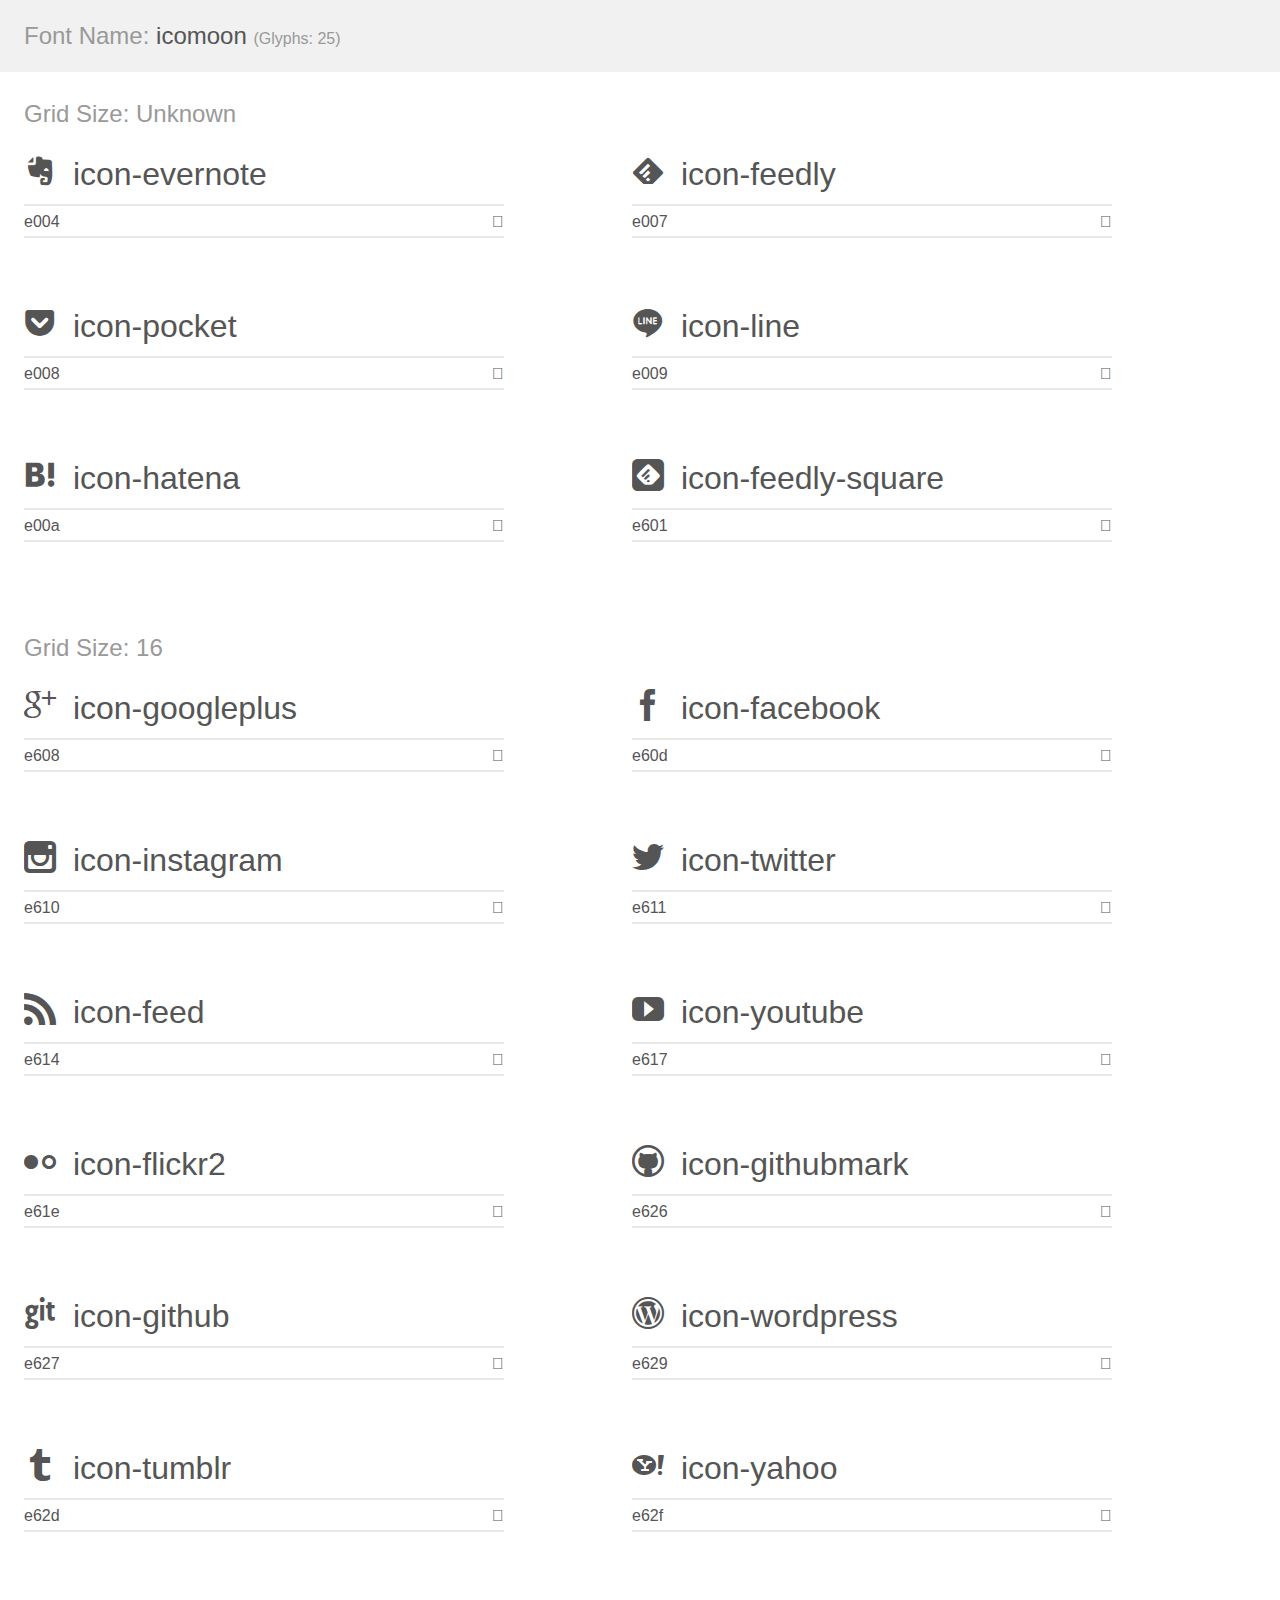
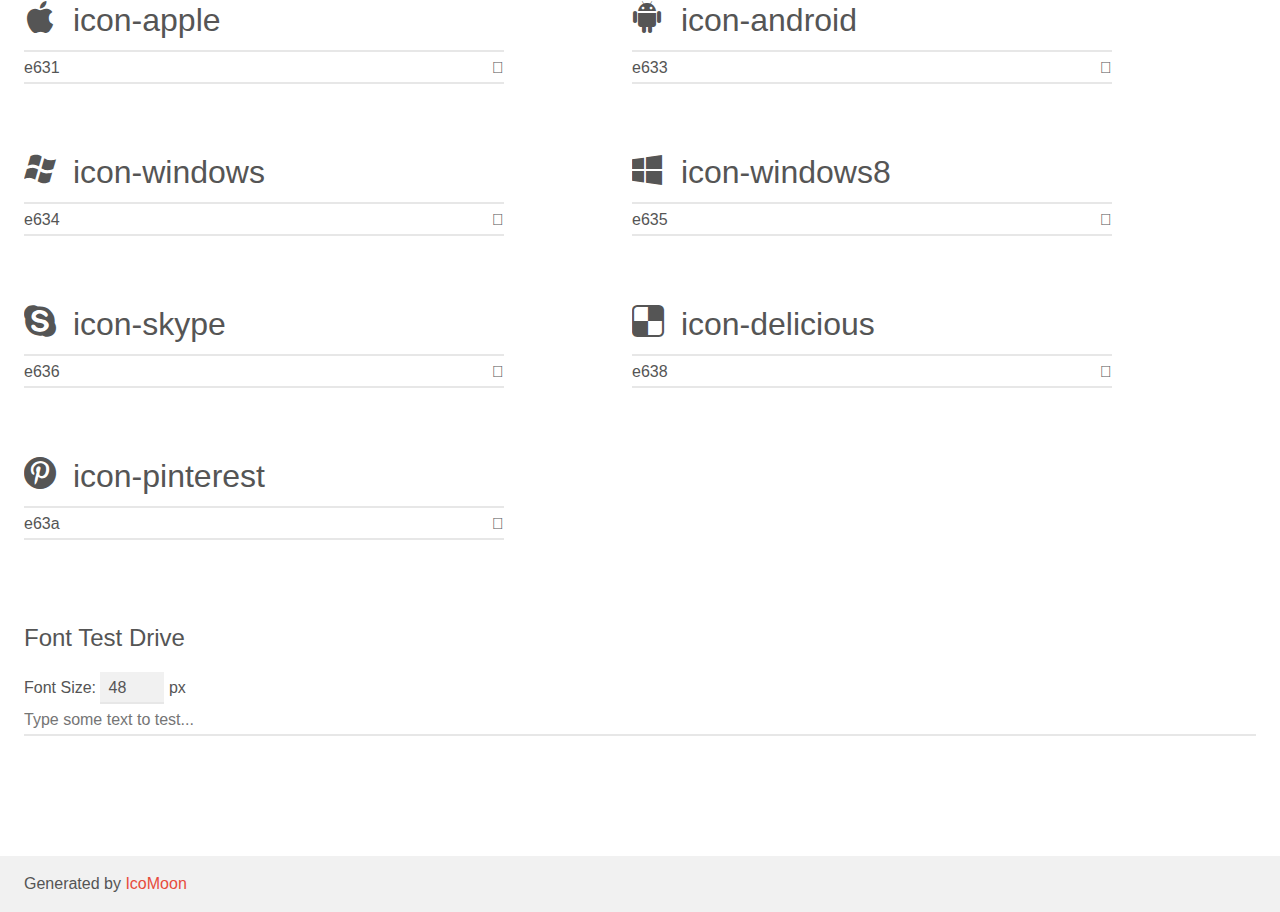
<file: image/icomoon/demo.html>
<!doctype html>
<html>
<head>
	<meta charset="utf-8">
	<title>IcoMoon Demo</title>
	<meta name="description" content="An Icon Font Generated By IcoMoon.io">
	<meta name="viewport" content="width=device-width">
	<link rel="stylesheet" href="demo-files/demo.css">
	<link rel="stylesheet" href="style.css"></head>
<body>
	<div class="bgc1 clearfix">
		<h1 class="mhmm mvm"><span class="fgc1">Font Name:</span> icomoon <small class="fgc1">(Glyphs:&nbsp;25)</small></h1>
	</div>
	<div class="clearfix mhl ptl">
		<h1 class="mvm mtn fgc1">Grid Size: Unknown</h1>
		<div class="glyph fs1">
			<div class="clearfix bshadow0 pbs">
				<span class="icon-evernote"></span><span class="mls"> icon-evernote</span>
			</div>
			<fieldset class="fs0 size1of1 clearfix hidden-false">
				<input type="text" readonly value="e004" class="unit size1of2" />
				<input type="text" maxlength="1" readonly value="&#xe004;" class="unitRight size1of2 talign-right" />
			</fieldset>
			<div class="fs0 bshadow0 clearfix hidden-true">
				<span class="unit pvs fgc1">liga: </span>
				<input type="text" readonly value="" class="liga unitRight" />
			</div>
		</div>
		<div class="glyph fs1">
			<div class="clearfix bshadow0 pbs">
				<span class="icon-feedly"></span><span class="mls"> icon-feedly</span>
			</div>
			<fieldset class="fs0 size1of1 clearfix hidden-false">
				<input type="text" readonly value="e007" class="unit size1of2" />
				<input type="text" maxlength="1" readonly value="&#xe007;" class="unitRight size1of2 talign-right" />
			</fieldset>
			<div class="fs0 bshadow0 clearfix hidden-true">
				<span class="unit pvs fgc1">liga: </span>
				<input type="text" readonly value="" class="liga unitRight" />
			</div>
		</div>
		<div class="glyph fs1">
			<div class="clearfix bshadow0 pbs">
				<span class="icon-pocket"></span><span class="mls"> icon-pocket</span>
			</div>
			<fieldset class="fs0 size1of1 clearfix hidden-false">
				<input type="text" readonly value="e008" class="unit size1of2" />
				<input type="text" maxlength="1" readonly value="&#xe008;" class="unitRight size1of2 talign-right" />
			</fieldset>
			<div class="fs0 bshadow0 clearfix hidden-true">
				<span class="unit pvs fgc1">liga: </span>
				<input type="text" readonly value="" class="liga unitRight" />
			</div>
		</div>
		<div class="glyph fs1">
			<div class="clearfix bshadow0 pbs">
				<span class="icon-line"></span><span class="mls"> icon-line</span>
			</div>
			<fieldset class="fs0 size1of1 clearfix hidden-false">
				<input type="text" readonly value="e009" class="unit size1of2" />
				<input type="text" maxlength="1" readonly value="&#xe009;" class="unitRight size1of2 talign-right" />
			</fieldset>
			<div class="fs0 bshadow0 clearfix hidden-true">
				<span class="unit pvs fgc1">liga: </span>
				<input type="text" readonly value="" class="liga unitRight" />
			</div>
		</div>
		<div class="glyph fs1">
			<div class="clearfix bshadow0 pbs">
				<span class="icon-hatena"></span><span class="mls"> icon-hatena</span>
			</div>
			<fieldset class="fs0 size1of1 clearfix hidden-false">
				<input type="text" readonly value="e00a" class="unit size1of2" />
				<input type="text" maxlength="1" readonly value="&#xe00a;" class="unitRight size1of2 talign-right" />
			</fieldset>
			<div class="fs0 bshadow0 clearfix hidden-true">
				<span class="unit pvs fgc1">liga: </span>
				<input type="text" readonly value="" class="liga unitRight" />
			</div>
		</div>
		<div class="glyph fs1">
			<div class="clearfix bshadow0 pbs">
				<span class="icon-feedly-square"></span><span class="mls"> icon-feedly-square</span>
			</div>
			<fieldset class="fs0 size1of1 clearfix hidden-false">
				<input type="text" readonly value="e601" class="unit size1of2" />
				<input type="text" maxlength="1" readonly value="&#xe601;" class="unitRight size1of2 talign-right" />
			</fieldset>
			<div class="fs0 bshadow0 clearfix hidden-true">
				<span class="unit pvs fgc1">liga: </span>
				<input type="text" readonly value="" class="liga unitRight" />
			</div>
		</div>
	</div>
	<div class="clearfix mhl ptl">
		<h1 class="mvm mtn fgc1">Grid Size: 16</h1>
		<div class="glyph fs2">
			<div class="clearfix bshadow0 pbs">
				<span class="icon-googleplus"></span><span class="mls"> icon-googleplus</span>
			</div>
			<fieldset class="fs0 size1of1 clearfix hidden-false">
				<input type="text" readonly value="e608" class="unit size1of2" />
				<input type="text" maxlength="1" readonly value="&#xe608;" class="unitRight size1of2 talign-right" />
			</fieldset>
			<div class="fs0 bshadow0 clearfix hidden-true">
				<span class="unit pvs fgc1">liga: </span>
				<input type="text" readonly value="" class="liga unitRight" />
			</div>
		</div>
		<div class="glyph fs2">
			<div class="clearfix bshadow0 pbs">
				<span class="icon-facebook"></span><span class="mls"> icon-facebook</span>
			</div>
			<fieldset class="fs0 size1of1 clearfix hidden-false">
				<input type="text" readonly value="e60d" class="unit size1of2" />
				<input type="text" maxlength="1" readonly value="&#xe60d;" class="unitRight size1of2 talign-right" />
			</fieldset>
			<div class="fs0 bshadow0 clearfix hidden-true">
				<span class="unit pvs fgc1">liga: </span>
				<input type="text" readonly value="" class="liga unitRight" />
			</div>
		</div>
		<div class="glyph fs2">
			<div class="clearfix bshadow0 pbs">
				<span class="icon-instagram"></span><span class="mls"> icon-instagram</span>
			</div>
			<fieldset class="fs0 size1of1 clearfix hidden-false">
				<input type="text" readonly value="e610" class="unit size1of2" />
				<input type="text" maxlength="1" readonly value="&#xe610;" class="unitRight size1of2 talign-right" />
			</fieldset>
			<div class="fs0 bshadow0 clearfix hidden-true">
				<span class="unit pvs fgc1">liga: </span>
				<input type="text" readonly value="" class="liga unitRight" />
			</div>
		</div>
		<div class="glyph fs2">
			<div class="clearfix bshadow0 pbs">
				<span class="icon-twitter"></span><span class="mls"> icon-twitter</span>
			</div>
			<fieldset class="fs0 size1of1 clearfix hidden-false">
				<input type="text" readonly value="e611" class="unit size1of2" />
				<input type="text" maxlength="1" readonly value="&#xe611;" class="unitRight size1of2 talign-right" />
			</fieldset>
			<div class="fs0 bshadow0 clearfix hidden-true">
				<span class="unit pvs fgc1">liga: </span>
				<input type="text" readonly value="" class="liga unitRight" />
			</div>
		</div>
		<div class="glyph fs2">
			<div class="clearfix bshadow0 pbs">
				<span class="icon-feed"></span><span class="mls"> icon-feed</span>
			</div>
			<fieldset class="fs0 size1of1 clearfix hidden-false">
				<input type="text" readonly value="e614" class="unit size1of2" />
				<input type="text" maxlength="1" readonly value="&#xe614;" class="unitRight size1of2 talign-right" />
			</fieldset>
			<div class="fs0 bshadow0 clearfix hidden-true">
				<span class="unit pvs fgc1">liga: </span>
				<input type="text" readonly value="" class="liga unitRight" />
			</div>
		</div>
		<div class="glyph fs2">
			<div class="clearfix bshadow0 pbs">
				<span class="icon-youtube"></span><span class="mls"> icon-youtube</span>
			</div>
			<fieldset class="fs0 size1of1 clearfix hidden-false">
				<input type="text" readonly value="e617" class="unit size1of2" />
				<input type="text" maxlength="1" readonly value="&#xe617;" class="unitRight size1of2 talign-right" />
			</fieldset>
			<div class="fs0 bshadow0 clearfix hidden-true">
				<span class="unit pvs fgc1">liga: </span>
				<input type="text" readonly value="" class="liga unitRight" />
			</div>
		</div>
		<div class="glyph fs2">
			<div class="clearfix bshadow0 pbs">
				<span class="icon-flickr2"></span><span class="mls"> icon-flickr2</span>
			</div>
			<fieldset class="fs0 size1of1 clearfix hidden-false">
				<input type="text" readonly value="e61e" class="unit size1of2" />
				<input type="text" maxlength="1" readonly value="&#xe61e;" class="unitRight size1of2 talign-right" />
			</fieldset>
			<div class="fs0 bshadow0 clearfix hidden-true">
				<span class="unit pvs fgc1">liga: </span>
				<input type="text" readonly value="" class="liga unitRight" />
			</div>
		</div>
		<div class="glyph fs2">
			<div class="clearfix bshadow0 pbs">
				<span class="icon-githubmark"></span><span class="mls"> icon-githubmark</span>
			</div>
			<fieldset class="fs0 size1of1 clearfix hidden-false">
				<input type="text" readonly value="e626" class="unit size1of2" />
				<input type="text" maxlength="1" readonly value="&#xe626;" class="unitRight size1of2 talign-right" />
			</fieldset>
			<div class="fs0 bshadow0 clearfix hidden-true">
				<span class="unit pvs fgc1">liga: </span>
				<input type="text" readonly value="" class="liga unitRight" />
			</div>
		</div>
		<div class="glyph fs2">
			<div class="clearfix bshadow0 pbs">
				<span class="icon-github"></span><span class="mls"> icon-github</span>
			</div>
			<fieldset class="fs0 size1of1 clearfix hidden-false">
				<input type="text" readonly value="e627" class="unit size1of2" />
				<input type="text" maxlength="1" readonly value="&#xe627;" class="unitRight size1of2 talign-right" />
			</fieldset>
			<div class="fs0 bshadow0 clearfix hidden-true">
				<span class="unit pvs fgc1">liga: </span>
				<input type="text" readonly value="" class="liga unitRight" />
			</div>
		</div>
		<div class="glyph fs2">
			<div class="clearfix bshadow0 pbs">
				<span class="icon-wordpress"></span><span class="mls"> icon-wordpress</span>
			</div>
			<fieldset class="fs0 size1of1 clearfix hidden-false">
				<input type="text" readonly value="e629" class="unit size1of2" />
				<input type="text" maxlength="1" readonly value="&#xe629;" class="unitRight size1of2 talign-right" />
			</fieldset>
			<div class="fs0 bshadow0 clearfix hidden-true">
				<span class="unit pvs fgc1">liga: </span>
				<input type="text" readonly value="" class="liga unitRight" />
			</div>
		</div>
		<div class="glyph fs2">
			<div class="clearfix bshadow0 pbs">
				<span class="icon-tumblr"></span><span class="mls"> icon-tumblr</span>
			</div>
			<fieldset class="fs0 size1of1 clearfix hidden-false">
				<input type="text" readonly value="e62d" class="unit size1of2" />
				<input type="text" maxlength="1" readonly value="&#xe62d;" class="unitRight size1of2 talign-right" />
			</fieldset>
			<div class="fs0 bshadow0 clearfix hidden-true">
				<span class="unit pvs fgc1">liga: </span>
				<input type="text" readonly value="" class="liga unitRight" />
			</div>
		</div>
		<div class="glyph fs2">
			<div class="clearfix bshadow0 pbs">
				<span class="icon-yahoo"></span><span class="mls"> icon-yahoo</span>
			</div>
			<fieldset class="fs0 size1of1 clearfix hidden-false">
				<input type="text" readonly value="e62f" class="unit size1of2" />
				<input type="text" maxlength="1" readonly value="&#xe62f;" class="unitRight size1of2 talign-right" />
			</fieldset>
			<div class="fs0 bshadow0 clearfix hidden-true">
				<span class="unit pvs fgc1">liga: </span>
				<input type="text" readonly value="" class="liga unitRight" />
			</div>
		</div>
		<div class="glyph fs2">
			<div class="clearfix bshadow0 pbs">
				<span class="icon-apple"></span><span class="mls"> icon-apple</span>
			</div>
			<fieldset class="fs0 size1of1 clearfix hidden-false">
				<input type="text" readonly value="e631" class="unit size1of2" />
				<input type="text" maxlength="1" readonly value="&#xe631;" class="unitRight size1of2 talign-right" />
			</fieldset>
			<div class="fs0 bshadow0 clearfix hidden-true">
				<span class="unit pvs fgc1">liga: </span>
				<input type="text" readonly value="" class="liga unitRight" />
			</div>
		</div>
		<div class="glyph fs2">
			<div class="clearfix bshadow0 pbs">
				<span class="icon-android"></span><span class="mls"> icon-android</span>
			</div>
			<fieldset class="fs0 size1of1 clearfix hidden-false">
				<input type="text" readonly value="e633" class="unit size1of2" />
				<input type="text" maxlength="1" readonly value="&#xe633;" class="unitRight size1of2 talign-right" />
			</fieldset>
			<div class="fs0 bshadow0 clearfix hidden-true">
				<span class="unit pvs fgc1">liga: </span>
				<input type="text" readonly value="" class="liga unitRight" />
			</div>
		</div>
		<div class="glyph fs2">
			<div class="clearfix bshadow0 pbs">
				<span class="icon-windows"></span><span class="mls"> icon-windows</span>
			</div>
			<fieldset class="fs0 size1of1 clearfix hidden-false">
				<input type="text" readonly value="e634" class="unit size1of2" />
				<input type="text" maxlength="1" readonly value="&#xe634;" class="unitRight size1of2 talign-right" />
			</fieldset>
			<div class="fs0 bshadow0 clearfix hidden-true">
				<span class="unit pvs fgc1">liga: </span>
				<input type="text" readonly value="" class="liga unitRight" />
			</div>
		</div>
		<div class="glyph fs2">
			<div class="clearfix bshadow0 pbs">
				<span class="icon-windows8"></span><span class="mls"> icon-windows8</span>
			</div>
			<fieldset class="fs0 size1of1 clearfix hidden-false">
				<input type="text" readonly value="e635" class="unit size1of2" />
				<input type="text" maxlength="1" readonly value="&#xe635;" class="unitRight size1of2 talign-right" />
			</fieldset>
			<div class="fs0 bshadow0 clearfix hidden-true">
				<span class="unit pvs fgc1">liga: </span>
				<input type="text" readonly value="" class="liga unitRight" />
			</div>
		</div>
		<div class="glyph fs2">
			<div class="clearfix bshadow0 pbs">
				<span class="icon-skype"></span><span class="mls"> icon-skype</span>
			</div>
			<fieldset class="fs0 size1of1 clearfix hidden-false">
				<input type="text" readonly value="e636" class="unit size1of2" />
				<input type="text" maxlength="1" readonly value="&#xe636;" class="unitRight size1of2 talign-right" />
			</fieldset>
			<div class="fs0 bshadow0 clearfix hidden-true">
				<span class="unit pvs fgc1">liga: </span>
				<input type="text" readonly value="" class="liga unitRight" />
			</div>
		</div>
		<div class="glyph fs2">
			<div class="clearfix bshadow0 pbs">
				<span class="icon-delicious"></span><span class="mls"> icon-delicious</span>
			</div>
			<fieldset class="fs0 size1of1 clearfix hidden-false">
				<input type="text" readonly value="e638" class="unit size1of2" />
				<input type="text" maxlength="1" readonly value="&#xe638;" class="unitRight size1of2 talign-right" />
			</fieldset>
			<div class="fs0 bshadow0 clearfix hidden-true">
				<span class="unit pvs fgc1">liga: </span>
				<input type="text" readonly value="" class="liga unitRight" />
			</div>
		</div>
		<div class="glyph fs2">
			<div class="clearfix bshadow0 pbs">
				<span class="icon-pinterest"></span><span class="mls"> icon-pinterest</span>
			</div>
			<fieldset class="fs0 size1of1 clearfix hidden-false">
				<input type="text" readonly value="e63a" class="unit size1of2" />
				<input type="text" maxlength="1" readonly value="&#xe63a;" class="unitRight size1of2 talign-right" />
			</fieldset>
			<div class="fs0 bshadow0 clearfix hidden-true">
				<span class="unit pvs fgc1">liga: </span>
				<input type="text" readonly value="" class="liga unitRight" />
			</div>
		</div>
	</div>

	<!--[if gt IE 8]><!-->
	<div class="mhl clearfix mbl">
		<h1>Font Test Drive</h1>
		<label>
			Font Size: <input id="fontSize" type="number" class="textbox0 mbm"
			min="8" value="48" />
			px
		</label>
		<input id="testText" type="text" class="phl size1of1 mvl"
		placeholder="Type some text to test..." value=""/>
		</label>
		<div id="testDrive" class="icon-">&nbsp;
		</div>
	</div>
	<!--<![endif]-->
	<div class="bgc1 clearfix">
		<p class="mhl">Generated by <a href="https://icomoon.io/app">IcoMoon</a></p>
	</div>

	<script src="demo-files/demo.js"></script>
</body>
</html>
</file>
<file: image/icomoon/demo-files/demo.css>
body {
	padding: 0;
	margin: 0;
	font-family: sans-serif;
	font-size: 1em;
	line-height: 1.5;
	color: #555;
	background: #fff;
}
h1 {
	font-size: 1.5em;
	font-weight: normal;
}
small {
	font-size: .66666667em;
}
a {
	color: #e74c3c;
	text-decoration: none;
}
a:hover, a:focus {
	box-shadow: 0 1px #e74c3c;
}
.bshadow0, input {
	box-shadow: inset 0 -2px #e7e7e7;
}
input:hover {
	box-shadow: inset 0 -2px #ccc;
}
input, fieldset {
	font-size: 1em;
	margin: 0;
	padding: 0;
	border: 0;
}
input {
	color: inherit;
	line-height: 1.5;
	height: 1.5em;
	padding: .25em 0;
}
input:focus {
	outline: none;
	box-shadow: inset 0 -2px #449fdb;
}
.glyph {
	font-size: 16px;
	width: 15em;
	padding-bottom: 1em;
	margin-right: 4em;
	margin-bottom: 1em;
	float: left;
	overflow: hidden;
}
.liga {
	width: 80%;
	width: calc(100% - 2.5em);
}
.talign-right {
	text-align: right;
}
.talign-center {
	text-align: center;
}
.bgc1 {
	background: #f1f1f1;
}
.fgc1 {
	color: #999;
}
.fgc0 {
	color: #000;
}
p {
	margin-top: 1em;
	margin-bottom: 1em;
}
.mvm {
	margin-top: .75em;
	margin-bottom: .75em;
}
.mtn {
	margin-top: 0;
}
.mtl, .mal {
	margin-top: 1.5em;
}
.mbl, .mal {
	margin-bottom: 1.5em;
}
.mal, .mhl {
	margin-left: 1.5em;
	margin-right: 1.5em;
}
.mhmm {
	margin-left: 1em;
	margin-right: 1em;
}
.mls {
	margin-left: .25em;
}
.ptl {
	padding-top: 1.5em;
}
.pbs, .pvs {
	padding-bottom: .25em;
}
.pvs, .pts {
	padding-top: .25em;
}
.unit {
	float: left;
}
.unitRight {
	float: right;
}
.size1of2 {
	width: 50%;
}
.size1of1 {
	width: 100%;
}
.clearfix:before, .clearfix:after {
	content: " ";
	display: table;
}
.clearfix:after {
	clear: both;
}
.hidden-true {
	display: none;
}
.textbox0 {
	width: 3em;
	background: #f1f1f1;
	padding: .25em .5em;
	line-height: 1.5;
	height: 1.5em;
}
#testDrive {
	display: block;
	padding-top: 24px;
	line-height: 1.5;
}
.fs0 {
	font-size: 16px;
}
.fs1 {
	font-size: 32px;
}
.fs2 {
	font-size: 32px;
}
</file>
<file: image/icomoon/style.css>
@font-face {
	font-family: 'icomoon';
	src:url('fonts/icomoon.eot?-qz7pb2');
	src:url('fonts/icomoon.eot?#iefix-qz7pb2') format('embedded-opentype'),
		url('fonts/icomoon.woff?-qz7pb2') format('woff'),
		url('fonts/icomoon.ttf?-qz7pb2') format('truetype'),
		url('fonts/icomoon.svg?-qz7pb2#icomoon') format('svg');
	font-weight: normal;
	font-style: normal;
}

[class^="icon-"], [class*=" icon-"] {
	font-family: 'icomoon';
	speak: none;
	font-style: normal;
	font-weight: normal;
	font-variant: normal;
	text-transform: none;
	line-height: 1;

	/* Better Font Rendering =========== */
	-webkit-font-smoothing: antialiased;
	-moz-osx-font-smoothing: grayscale;
}

.icon-evernote:before {
	content: "\e004";
}
.icon-feedly:before {
	content: "\e007";
}
.icon-pocket:before {
	content: "\e008";
}
.icon-line:before {
	content: "\e009";
}
.icon-hatena:before {
	content: "\e00a";
}
.icon-feedly-square:before {
	content: "\e601";
}
.icon-googleplus:before {
	content: "\e608";
}
.icon-facebook:before {
	content: "\e60d";
}
.icon-instagram:before {
	content: "\e610";
}
.icon-twitter:before {
	content: "\e611";
}
.icon-feed:before {
	content: "\e614";
}
.icon-youtube:before {
	content: "\e617";
}
.icon-flickr2:before {
	content: "\e61e";
}
.icon-githubmark:before {
	content: "\e626";
}
.icon-github:before {
	content: "\e627";
}
.icon-wordpress:before {
	content: "\e629";
}
.icon-tumblr:before {
	content: "\e62d";
}
.icon-yahoo:before {
	content: "\e62f";
}
.icon-apple:before {
	content: "\e631";
}
.icon-android:before {
	content: "\e633";
}
.icon-windows:before {
	content: "\e634";
}
.icon-windows8:before {
	content: "\e635";
}
.icon-skype:before {
	content: "\e636";
}
.icon-delicious:before {
	content: "\e638";
}
.icon-pinterest:before {
	content: "\e63a";
}
</file>
